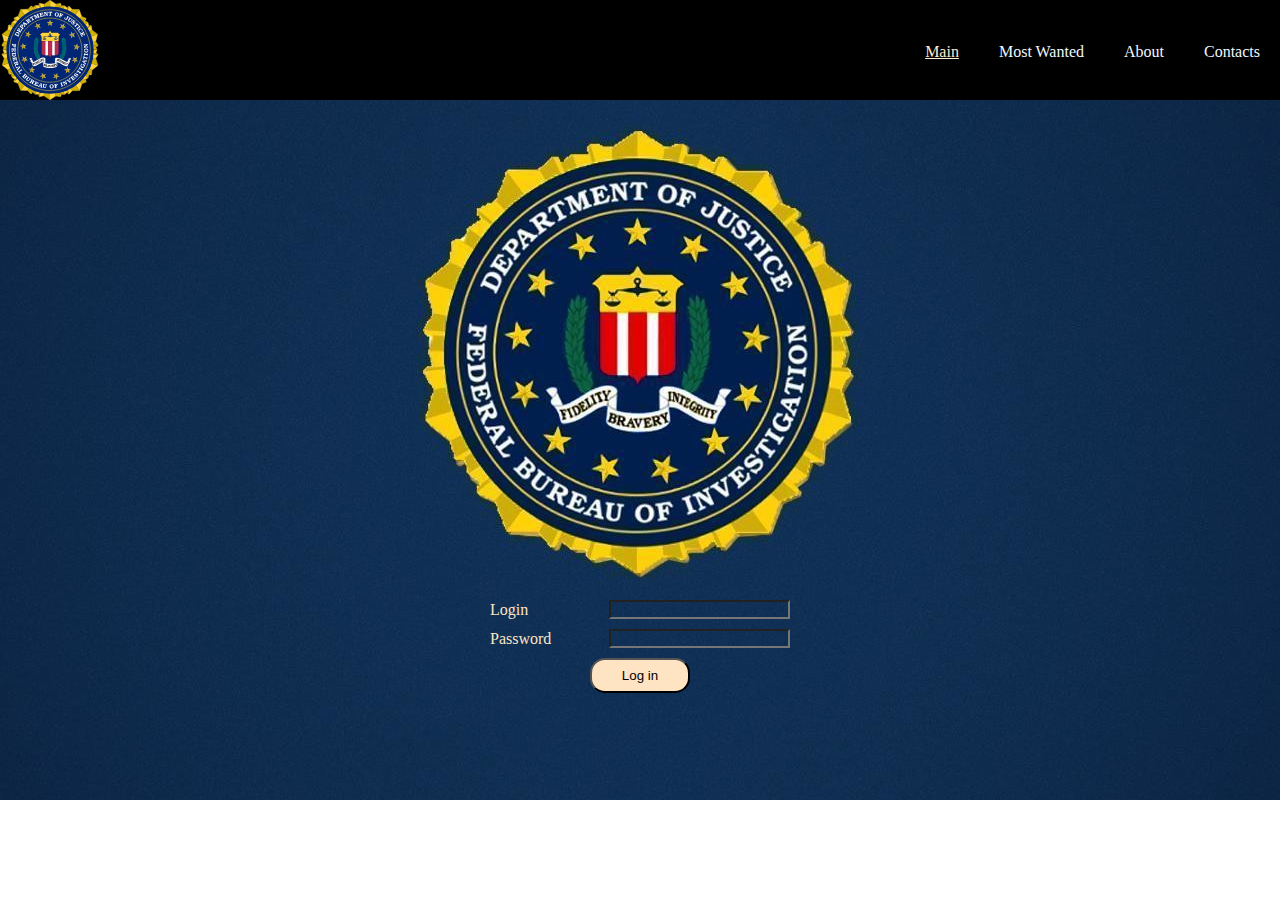
<file: fbi_site/index.html>
<!DOCTYPE html>
<html lang="en">
  <head>
    <meta charset="UTF-8" />
    <meta http-equiv="X-UA-Compatible" content="IE=edge" />
    <meta name="viewport" content="width=device-width, initial-scale=1.0" />
    <link rel="stylesheet" href="style.css" />

    <title>Document</title>
  </head>
  <body>
    <header>
      <div class="header_wrapper">
        <div class="header_logo">
          <a href="index.html">
            <img class="header_logo_svg" src="img/FBI_logo.svg" alt="logo" />
          </a>
        </div>

        <nav class="header_nav">
          <ul class="header_nav_ul">
            <li><a class="header_nav_link active_link" href="index.html">main</a></li>
            <li><a class="header_nav_link" href="/pages/most_wanted.html">most wanted</a></li>
            <li><a class="header_nav_link" href="/pages/about.html">about</a></li>
            <li><a class="header_nav_link" href="/pages/contacts.html">contacts</a></li>
          </ul>
        </nav>
      </div>
    </header>

    <main class="main">
      <div class="main_wrapper">
        <form class="main_form" action="">
          <div class="wrapper_form">
            <label class="main_label" for="">Login</label>
            <input class="main_input" type="text" />
          </div>
          <div class="wrapper_form">
            <label class="main_label" for="">Password</label>
            <input class="main_input" type="password" />
          </div>
          <button class="btn_main_form">Log in</button>
        </form>
      </div>
    </main>
  </body>
</html>
</file>
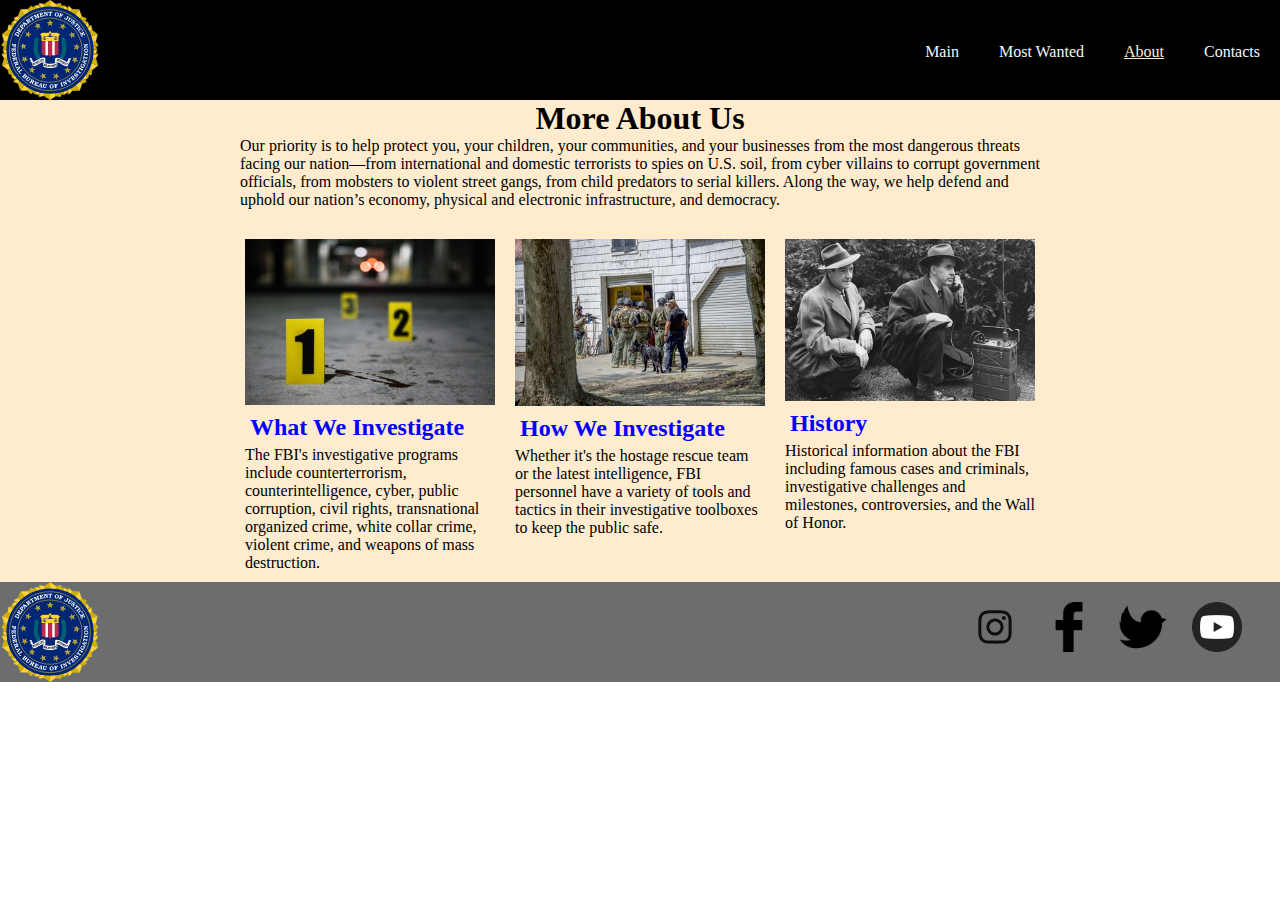
<file: fbi_site/pages/about.html>
<!DOCTYPE html>
<html lang="en">
  <head>
    <meta charset="UTF-8" />
    <meta http-equiv="X-UA-Compatible" content="IE=edge" />
    <meta name="viewport" content="width=device-width, initial-scale=1.0" />
    <link rel="stylesheet" href="../pages/about.css" />
    <link rel="stylesheet" href="../style.css" />
    <title>Document</title>
  </head>
  <body>
    <header>
      <div class="header_wrapper">
        <div class="header_logo">
          <a href="../index.html"><img class="header_logo_svg" src="../img/FBI_logo.svg"
              alt="logo"
            />
          </a>
        </div>

        <nav class="header_nav">
          <ul class="header_nav_ul">
            <li><a class="header_nav_link" href="../index.html">main</a></li>
            <li>
              <a class="header_nav_link" href="../pages/most_wanted.html"
                >most wanted</a
              >
            </li>
            <li>
              <a class="header_nav_link active_link" href="../pages/about.html"
                >about</a
              >
            </li>
            <li><a class="header_nav_link" href="../pages/contacts.html">contacts</a></li>
          </ul>
        </nav>
      </div>
    </header>
    <main class="main_about">
      <h1>More About Us</h1>
      <div class="content">
        Our priority is to help protect you, your children, your communities,
        and your businesses from the most dangerous threats facing our
        nation—from international and domestic terrorists to spies on U.S. soil,
        from cyber villains to corrupt government officials, from mobsters to
        violent street gangs, from child predators to serial killers. Along the
        way, we help defend and uphold our nation’s economy, physical and
        electronic infrastructure, and democracy.
      </div>
      <div class="wrapper_content">
        <div class="wrapper_content_item">
          <img class="item_img" src="../img/about.jfif" alt="item_img" />
          <h2 class="item_h2">What We Investigate</h2>
          <p class="item_p">
            The FBI's investigative programs include counterterrorism,
            counterintelligence, cyber, public corruption, civil rights,
            transnational organized crime, white collar crime, violent crime,
            and weapons of mass destruction.
          </p>
        </div>
        <div class="wrapper_content_item">
          <img class="item_img" src="../img/about2.jfif" alt="item_img" />
          <h2 class="item_h2">How We Investigate</h2>
          <p class="item_p">
            Whether it's the hostage rescue team or the latest intelligence, FBI
            personnel have a variety of tools and tactics in their investigative
            toolboxes to keep the public safe.
          </p>
        </div>
        <div class="wrapper_content_item">
          <img class="item_img" src="../img/about3.jfif" alt="item_img" />
          <h2 class="item_h2">History</h2>
          <p class="item_p">
            Historical information about the FBI including famous cases and
            criminals, investigative challenges and milestones, controversies,
            and the Wall of Honor.
          </p>
        </div>
      </div>
    </main>
    <footer>
      <div class="footer_wrapper">
        <a href="../index.html">
          <img class="footer_logo" src="../img/FBI_logo.svg" alt="logo">
        </a>
        <div class="social_link_wrapper">
          <a href="" class="social_link"><img class="social_link_logo" src="../img/Instagram.svg" alt="social_link"></a>
          <a href="" class="social_link"><img class="social_link_logo" src="../img/facebook.png" alt="social_link"></a>
          <a href="" class="social_link"><img class="social_link_logo" src="../img/twitter.png" alt="social_link"></a>
          <a href="" class="social_link"><img class="social_link_logo" src="../img/youtube.png" alt="social_link"></a>
      </div>
    </footer>
  </body>
</html>
</file>
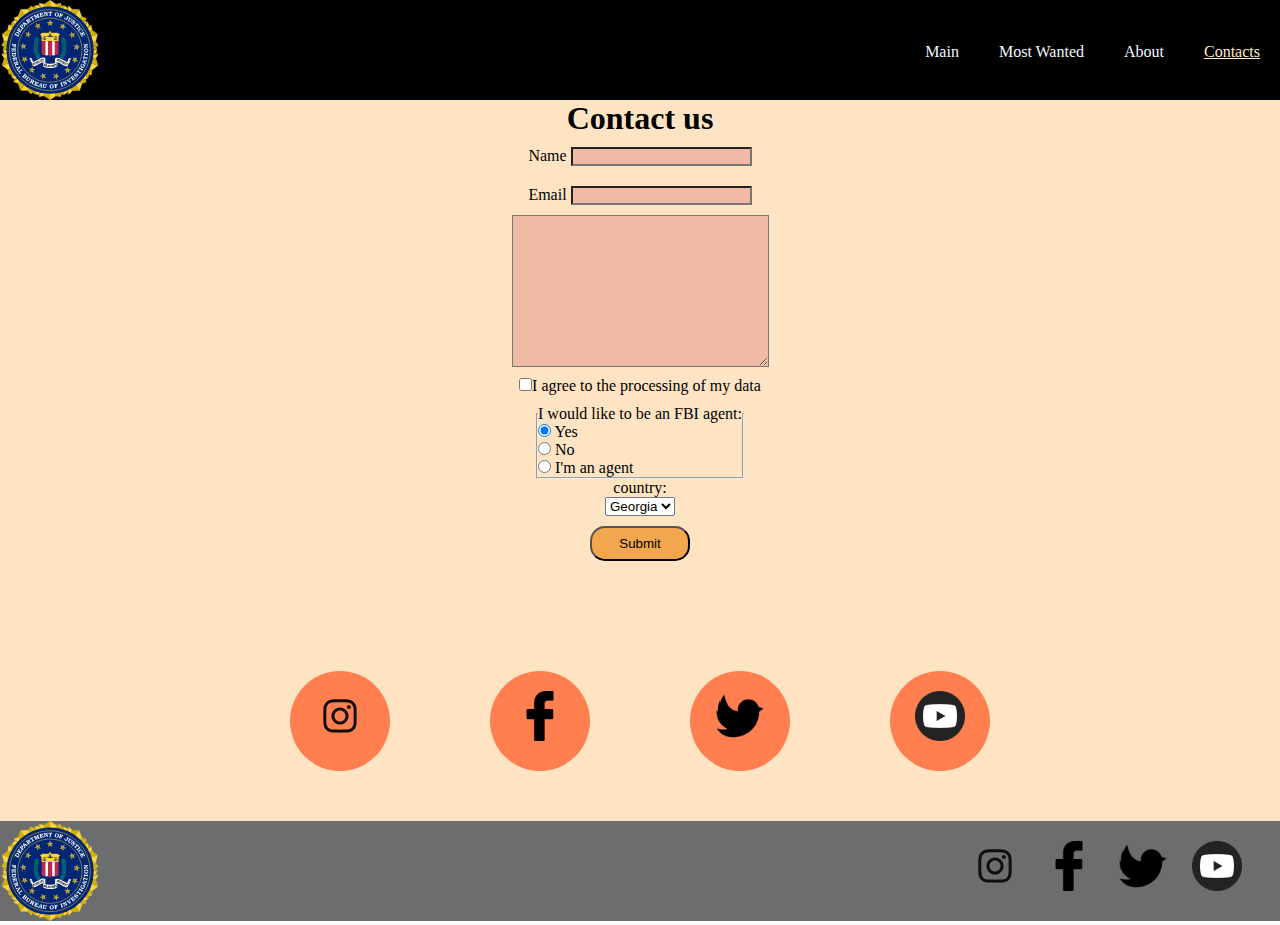
<file: fbi_site/pages/contacts.html>
<!DOCTYPE html>
<html lang="en">
<head>
  <meta charset="UTF-8">
  <meta http-equiv="X-UA-Compatible" content="IE=edge">
  <meta name="viewport" content="width=device-width, initial-scale=1.0">
  <link rel="stylesheet" href="../style.css">
  <link rel="stylesheet" href="../pages/about.css">
  <link rel="stylesheet" href="contacts.css">
  <title>Document</title>
</head>
<body>
  <header>
    <div class="header_wrapper">
      <div class="header_logo">
        <a href="../index.html">
          <img
            class="header_logo_svg"
            src="../img/FBI_logo.svg"
            alt="logo"
          />
        </a>
      </div>

      <nav class="header_nav">
        <ul class="header_nav_ul">
          <li>
            <a class="header_nav_link" href="../index.html">main</a>
          </li>
          <li>
            <a
              class="header_nav_link "
              href="../pages/most_wanted.html"
              >most wanted</a
            >
          </li>
          <li><a class="header_nav_link" href="../pages/about.html">about</a></li>
          <li><a class="header_nav_link active_link" href="../pages/contacts.html">contacts</a></li>
        </ul>
      </nav>
    </div>
  </header>

  <main class="main_contacts">
    <h1>Contact us</h1>
    <div class="wrapper_contacts_form">
      <form class="contacts_form" action="">
       <div class="wrapper_form_item">
         <label for="">Name</label>
         <input type="text">
       </div>
       <div class="wrapper_form_item">
         <label for="">Email</label>
         <input type="email">
       </div>
       <textarea name="" id="" cols="30" rows="10"></textarea>
        <label class="label_checkbox" for=""><input type="checkbox">I agree to the processing of my data</label>
        <fieldset>
          <legend>I would like to be an FBI agent:</legend>
          <div>
            <input type="radio" id="Yes" name="drone" value="Yes" checked>
            <label for="Yes">Yes</label>
          </div>
          <div>
            <input type="radio" id="No" name="drone" value="No">
            <label for="No">No</label>
          </div>
          <div>
            <input type="radio" id="agent" name="drone" value="agent">
            <label for="agent">I'm an agent</label>
          </div>
        </fieldset>
      <label for="country">country:</label>
      <select name="country" id="country">
        <option value="">Georgia</option>
        <option value="">USA</option>
        <option value="">Turkey</option>
      </select>
       <button class="contacts_btn">Submit</button>
      </form>
    </div>
    <div class="wrapper_contacts_social">
      <div class="wrapper_social_item"><a href="" class=" social_link_circle"><img class="social_link_img" src="../img/Instagram.svg" alt="social_link"></a></div>
      <div class="wrapper_social_item"><a href="" class=" social_link_circle"><img class="social_link_img" src="../img/facebook.png" alt="social_link"></a></div>
      <div class="wrapper_social_item"><a href="" class=" social_link_circle"><img class="social_link_img" src="../img/twitter.png" alt="social_link"></a></div>
      <div class="wrapper_social_item"><a href="" class=" social_link_circle"><img class="social_link_img" src="../img/youtube.png" alt="social_link"></a></div>
    </div>
  </main>

  <footer>
    <div class="footer_wrapper">
      <a href="../index.html">
        <img class="footer_logo" src="../img/FBI_logo.svg" alt="logo">
      </a>
      <div class="social_link_wrapper">
        <a href="" class="social_link"><img class="social_link_logo" src="../img/Instagram.svg" alt="social_link"></a>
        <a href="" class="social_link"><img class="social_link_logo" src="../img/facebook.png" alt="social_link"></a>
        <a href="" class="social_link"><img class="social_link_logo" src="../img/twitter.png" alt="social_link"></a>
        <a href="" class="social_link"><img class="social_link_logo" src="../img/youtube.png" alt="social_link"></a>
    </div>
  </footer>
</body>
</html>
</file>
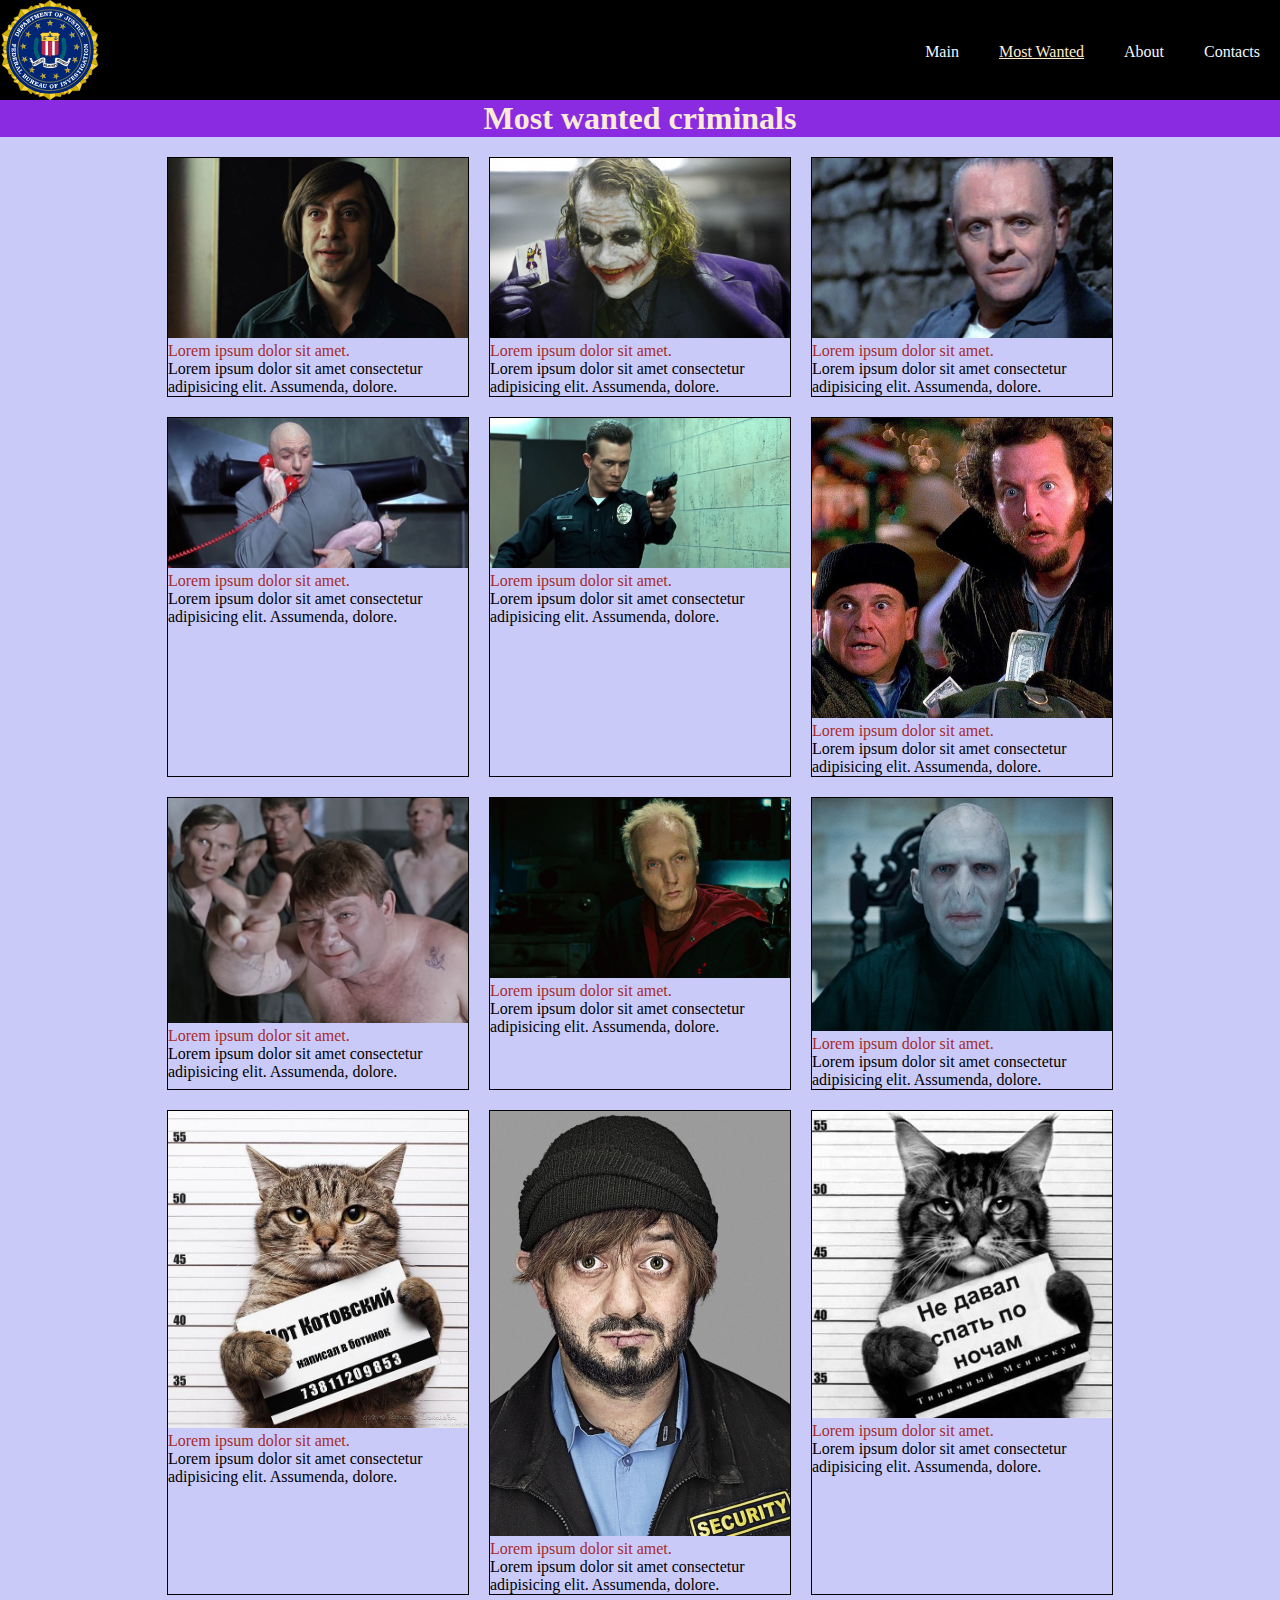
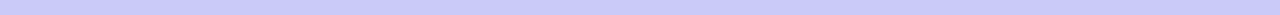
<file: fbi_site/pages/most_wanted.html>
<!DOCTYPE html>
<html lang="en">
  <head>
    <meta charset="UTF-8" />
    <meta http-equiv="X-UA-Compatible" content="IE=edge" />
    <meta name="viewport" content="width=device-width, initial-scale=1.0" />
    <link rel="stylesheet" href="most_wanted.css" />
    <link rel="stylesheet" href="../style.css" />
    <title>Document</title>
  </head>
  <body>
    <header>
      <div class="header_wrapper">
        <div class="header_logo">
          <a href="../index.html">
            <img
              class="header_logo_svg"
              src="../img/FBI_logo.svg"
              alt="logo"
            />
          </a>
        </div>

        <nav class="header_nav">
          <ul class="header_nav_ul">
            <li>
              <a class="header_nav_link" href="../index.html">main</a>
            </li>
            <li>
              <a
                class="header_nav_link active_link"
                href="../pages/most_wanted.html"
                >most wanted</a
              >
            </li>
            <li><a class="header_nav_link" href="../pages/about.html">about</a></li>
            <li><a class="header_nav_link" href="../pages/contacts.html">contacts</a></li>
          </ul>
        </nav>
      </div>
    </header>
    <main>
      <h1>Most wanted criminals</h1>
      <div class="main_wanted_wrapper">
      
        <div class="wanted_img_wrapper">
          <img class="wanted_img" src="../img/wanted.jpg" alt="wanted" />
          <p class="wanted_img_content">Lorem ipsum dolor sit amet.</p>
          <p class="wanted_img_content2">
            Lorem ipsum dolor sit amet consectetur adipisicing elit. Assumenda,
            dolore.
          </p>
        </div>
        <div class="wanted_img_wrapper">
          <img class="wanted_img" src="../img/wanted2.jpg" alt="wanted" />
          <p class="wanted_img_content">Lorem ipsum dolor sit amet.</p>
          <p class="wanted_img_content2">
            Lorem ipsum dolor sit amet consectetur adipisicing elit. Assumenda,
            dolore.
          </p>
        </div>
        <div class="wanted_img_wrapper">
          <img class="wanted_img" src="../img/wanted3.jpg" alt="wanted" />
          <p class="wanted_img_content">Lorem ipsum dolor sit amet.</p>
          <p class="wanted_img_content2">
            Lorem ipsum dolor sit amet consectetur adipisicing elit. Assumenda,
            dolore.
          </p>
        </div>
        <div class="wanted_img_wrapper">
          <img class="wanted_img" src="../img/wanted4.jpg" alt="wanted" />
          <p class="wanted_img_content">Lorem ipsum dolor sit amet.</p>
          <p class="wanted_img_content2">
            Lorem ipsum dolor sit amet consectetur adipisicing elit. Assumenda,
            dolore.
          </p>
        </div>
        <div class="wanted_img_wrapper">
          <img class="wanted_img" src="../img/wanted5.jpg" alt="wanted" />
          <p class="wanted_img_content">Lorem ipsum dolor sit amet.</p>
          <p class="wanted_img_content2">
            Lorem ipsum dolor sit amet consectetur adipisicing elit. Assumenda,
            dolore.
          </p>
        </div>
        <div class="wanted_img_wrapper">
          <img class="wanted_img" src="../img/wanted6.jpg" alt="wanted" />
          <p class="wanted_img_content">Lorem ipsum dolor sit amet.</p>
          <p class="wanted_img_content2">
            Lorem ipsum dolor sit amet consectetur adipisicing elit. Assumenda,
            dolore.
          </p>
        </div>
        <div class="wanted_img_wrapper">
          <img class="wanted_img" src="../img/wanted7.jpg" alt="wanted" />
          <p class="wanted_img_content">Lorem ipsum dolor sit amet.</p>
          <p class="wanted_img_content2">
            Lorem ipsum dolor sit amet consectetur adipisicing elit. Assumenda,
            dolore.
          </p>
        </div>
        <div class="wanted_img_wrapper">
          <img class="wanted_img" src="../img/wanted8.jpg" alt="wanted" />
          <p class="wanted_img_content">Lorem ipsum dolor sit amet.</p>
          <p class="wanted_img_content2">
            Lorem ipsum dolor sit amet consectetur adipisicing elit. Assumenda,
            dolore.
          </p>
        </div>
        <div class="wanted_img_wrapper">
          <img class="wanted_img" src="../img/wanted9.jpg" alt="wanted" />
          <p class="wanted_img_content">Lorem ipsum dolor sit amet.</p>
          <p class="wanted_img_content2">
            Lorem ipsum dolor sit amet consectetur adipisicing elit. Assumenda,
            dolore.
          </p>
        </div>
        <div class="wanted_img_wrapper">
          <img
            class="wanted_img"
            src="../img/wanted10.jpeg"
            alt="wanted"
          />
          <p class="wanted_img_content">Lorem ipsum dolor sit amet.</p>
          <p class="wanted_img_content2">
            Lorem ipsum dolor sit amet consectetur adipisicing elit. Assumenda,
            dolore.
          </p>
        </div>
        <div class="wanted_img_wrapper">
          <img
            class="wanted_img"
            src="../img/wanted11.jpg"
            alt="wanted"
          />
          <p class="wanted_img_content">Lorem ipsum dolor sit amet.</p>
          <p class="wanted_img_content2">
            Lorem ipsum dolor sit amet consectetur adipisicing elit. Assumenda,
            dolore.
          </p>
        </div>
        <div class="wanted_img_wrapper">
          <img
            class="wanted_img"
            src="../img/wanted12.jpg"
            alt="wanted"
          />
          <p class="wanted_img_content">Lorem ipsum dolor sit amet.</p>
          <p class="wanted_img_content2">
            Lorem ipsum dolor sit amet consectetur adipisicing elit. Assumenda,
            dolore.
          </p>
        </div>
      </div>
    </main>
  </body>
</html>
</file>
<file: fbi_site/style.css>
* {
  padding: 0;
  margin: 0;
}
header {
  background-color: black;
  height: 100px;
}

.header_logo_svg {
  width: 100px;
}

.header_nav_ul {
  display: flex;
  justify-content: space-around;
}
.header_wrapper {
  display: flex;
  align-items: center;
  justify-content: space-between;
}

li {
  list-style-type: none;
  display: inline-block;
}
.header_nav_link {
  text-decoration: none;
  text-transform: capitalize;
  color: aliceblue;
  padding: 20px;
}

.header_nav_link:hover {
  text-decoration: underline;
  color: blanchedalmond;
}

.active_link{
  text-decoration: underline;
  color: blanchedalmond;
}

.main {
  height: 700px;
}
.main_wrapper {
  height: 100%;
  background: url("img/main_img.jpg") no-repeat center;
}

.main_img {
  width: 100%;
}

.main_form {
  position: relative;
  top: 500px;
  text-align: center;
}

.main_label {
  color: bisque;
}
.main_input {
  background-color: transparent;
  color: bisque;
}

.main_form {
  display: flex;
  justify-content: space-around;
  align-items: center;
  width: 300px;
  flex-direction: column;
  margin: 0 auto;
}

.wrapper_form {
  display: flex;
  justify-content: space-between;
  align-items: center;
  margin: 0 0px 10px 0;
  width: 300px;
}

.btn_main_form {
  width: 100px;
  height: 35px;
  background-color: bisque;
  border-radius: 15px;
}

.btn_main_form:hover {
  cursor: pointer;
  background-color: rgb(237, 202, 159);
}
</file>
<file: fbi_site/pages/about.css>
.main_about {
  background-color: blanchedalmond;
}

h1 {
  text-align: center;
}
.content {
  max-width: 800px;
  margin: 0 auto;
}

.wrapper_content {
  display: flex;
  justify-content: center;
  margin-top: 20px;
}
.wrapper_content_item {
  width: 250px;
  margin: 10px;
}
.item_img {
  width: 250px;
}

h2 {
  color: blue;
  padding: 5px;
}

.footer_wrapper {
  height: 100px;
  background-color: #6c6d6f;
  display: flex;
  justify-content: space-between;
}

.footer_logo {
  height: 100px;
}

.social_link_logo {
  width: 50px;
  height: 50px;
}

.social_link_wrapper{
  width: 300px;
  margin: 20px;
}

.social_link {
  margin: 10px;
}

.social_link_logo:hover{
  transform: scale(1.5);
}
</file>
<file: fbi_site/pages/contacts.css>
.main_contacts {
  background-color: bisque;
}

.wrapper_form_item input {
  background-color: #f0baa6;
}

textarea{
  background-color: #f0baa6;
}

.contacts_form {
  display: flex;
  flex-direction: column;
  align-items: center;
}

.wrapper_form_item {
  margin: 10px;
}

.label_checkbox{
  margin: 10px 0 10px 0;
}

.contacts_btn {
  width: 100px;
  height: 35px;
  background-color: #f2a74f;
  border-radius: 15px;
  margin: 10px;
}

.contacts_btn:hover {
  cursor: pointer;
  background-color: rgb(220, 126, 11);
}

.wrapper_contacts_social {
  display: flex;
  justify-content: center;
  align-items: center;
  margin: 50px 0 0 0;
}

.wrapper_social_item {
  width: 100px;
  height: 100px;
  margin: 50px;
  border-radius: 50%;
  background-color: coral;
  text-align: center;
}

.social_link_circle {
  display: block;
  margin: 20px 0 0 0;
}

.wrapper_social_item:hover {
  background-color: aquamarine;
  transform: scale(1.5);
}
.social_link_img {
  width: 50px;
  height: 50px;
}
</file>
<file: fbi_site/pages/most_wanted.css>
h1 {
  background-color: blueviolet;
  color: antiquewhite;
  text-align: center;
}
.wanted_img {
  width: 300px;
}
.wanted_img_content {
  color: brown;
}

.main_wanted_wrapper {
  background-color: #cacaf8;
  display: flex;
  justify-content: center;
  flex-wrap: wrap;
  padding: 10px;
}

.wanted_img_wrapper {
  width: 300px;
  margin: 10px;
  border: 1px solid black;
}

.wanted_img_wrapper:hover{
  cursor: pointer;
  transform: scale(1.5);
  background-color:blueviolet;
}
</file>
